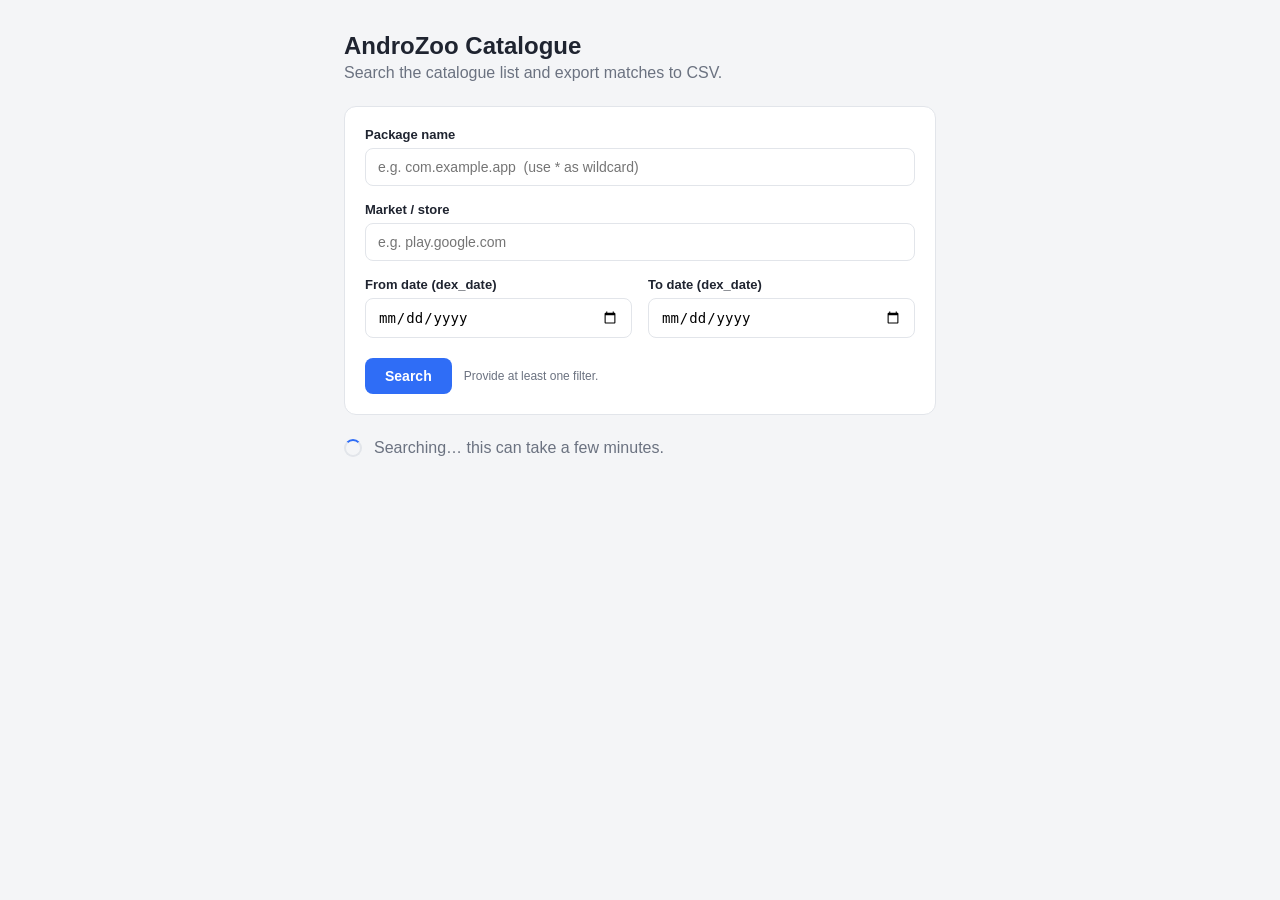
<file: assets/index.html>
<!doctype html>
<html lang="en">
<head>
    <meta charset="utf-8">
    <meta name="viewport" content="width=device-width, initial-scale=1">
    <title>AndroZoo Catalogue Search</title>
    <link rel="stylesheet" href="styles.css">
</head>
<body>
    <main class="app">
        <header class="header">
            <h1>AndroZoo Catalogue</h1>
            <p class="subtitle">Search the catalogue list and export matches to CSV.</p>
        </header>

        <section class="search-card">
            <div class="field">
                <label for="apk_name">Package name</label>
                <input id="apk_name" type="text"
                       placeholder="e.g. com.example.app  (use * as wildcard)">
            </div>

            <div class="field">
                <label for="store">Market / store</label>
                <input id="store" type="text" placeholder="e.g. play.google.com">
            </div>

            <div class="row">
                <div class="field">
                    <label for="start">From date (dex_date)</label>
                    <input id="start" type="date">
                </div>
                <div class="field">
                    <label for="end">To date (dex_date)</label>
                    <input id="end" type="date">
                </div>
            </div>

            <div class="actions">
                <button id="search-btn" class="primary" type="button">Search</button>
                <span id="hint" class="hint">Provide at least one filter.</span>
            </div>
        </section>

        <section id="status" class="status" hidden>
            <div class="spinner" aria-hidden="true"></div>
            <span id="status-text">Searching… this can take a few minutes.</span>
        </section>

        <section id="result" class="result" hidden>
            <h2 id="result-count"></h2>
            <p class="result-path">
                Saved to:<br>
                <code id="result-path"></code>
            </p>
        </section>

        <section id="error" class="error" hidden>
            <strong>Search failed.</strong>
            <p id="error-text"></p>
        </section>
    </main>

    <script src="script.js"></script>
</body>
</html>
</file>
<file: assets/styles.css>
:root {
    --bg: #f4f5f7;
    --card: #ffffff;
    --ink: #1f2430;
    --muted: #6b7280;
    --line: #e2e5ea;
    --accent: #2f6df6;
    --accent-ink: #ffffff;
    --error: #b42318;
}

* { box-sizing: border-box; }

body {
    margin: 0;
    font-family: -apple-system, BlinkMacSystemFont, "Segoe UI", Roboto, sans-serif;
    background: var(--bg);
    color: var(--ink);
}

.app {
    max-width: 640px;
    margin: 0 auto;
    padding: 32px 24px 48px;
}

.header h1 { margin: 0 0 4px; font-size: 24px; }
.subtitle { margin: 0 0 24px; color: var(--muted); }

.search-card {
    background: var(--card);
    border: 1px solid var(--line);
    border-radius: 12px;
    padding: 20px;
}

.field { display: flex; flex-direction: column; margin-bottom: 16px; }
.field label { font-size: 13px; font-weight: 600; margin-bottom: 6px; }

.field input {
    padding: 10px 12px;
    border: 1px solid var(--line);
    border-radius: 8px;
    font-size: 14px;
}
.field input:focus { outline: 2px solid var(--accent); border-color: var(--accent); }

.row { display: flex; gap: 16px; }
.row .field { flex: 1; }

.actions { display: flex; align-items: center; gap: 12px; margin-top: 4px; }

button.primary {
    background: var(--accent);
    color: var(--accent-ink);
    border: none;
    border-radius: 8px;
    padding: 10px 20px;
    font-size: 14px;
    font-weight: 600;
    cursor: pointer;
}
button.primary:disabled { opacity: 0.5; cursor: default; }

.hint { font-size: 12px; color: var(--muted); }

.status {
    display: flex;
    align-items: center;
    gap: 12px;
    margin-top: 24px;
    color: var(--muted);
}

.spinner {
    width: 18px; height: 18px;
    border: 2px solid var(--line);
    border-top-color: var(--accent);
    border-radius: 50%;
    animation: spin 0.8s linear infinite;
}
@keyframes spin { to { transform: rotate(360deg); } }

.result, .error {
    margin-top: 24px;
    padding: 16px 20px;
    border-radius: 10px;
    background: var(--card);
    border: 1px solid var(--line);
}
.result h2 { margin: 0 0 8px; font-size: 18px; }
.result-path { margin: 0; color: var(--muted); font-size: 14px; }
.result-path code {
    display: inline-block;
    margin-top: 4px;
    color: var(--ink);
    word-break: break-all;
}
.error { border-color: var(--error); color: var(--error); }
.error p { margin: 8px 0 0; }
</file>
